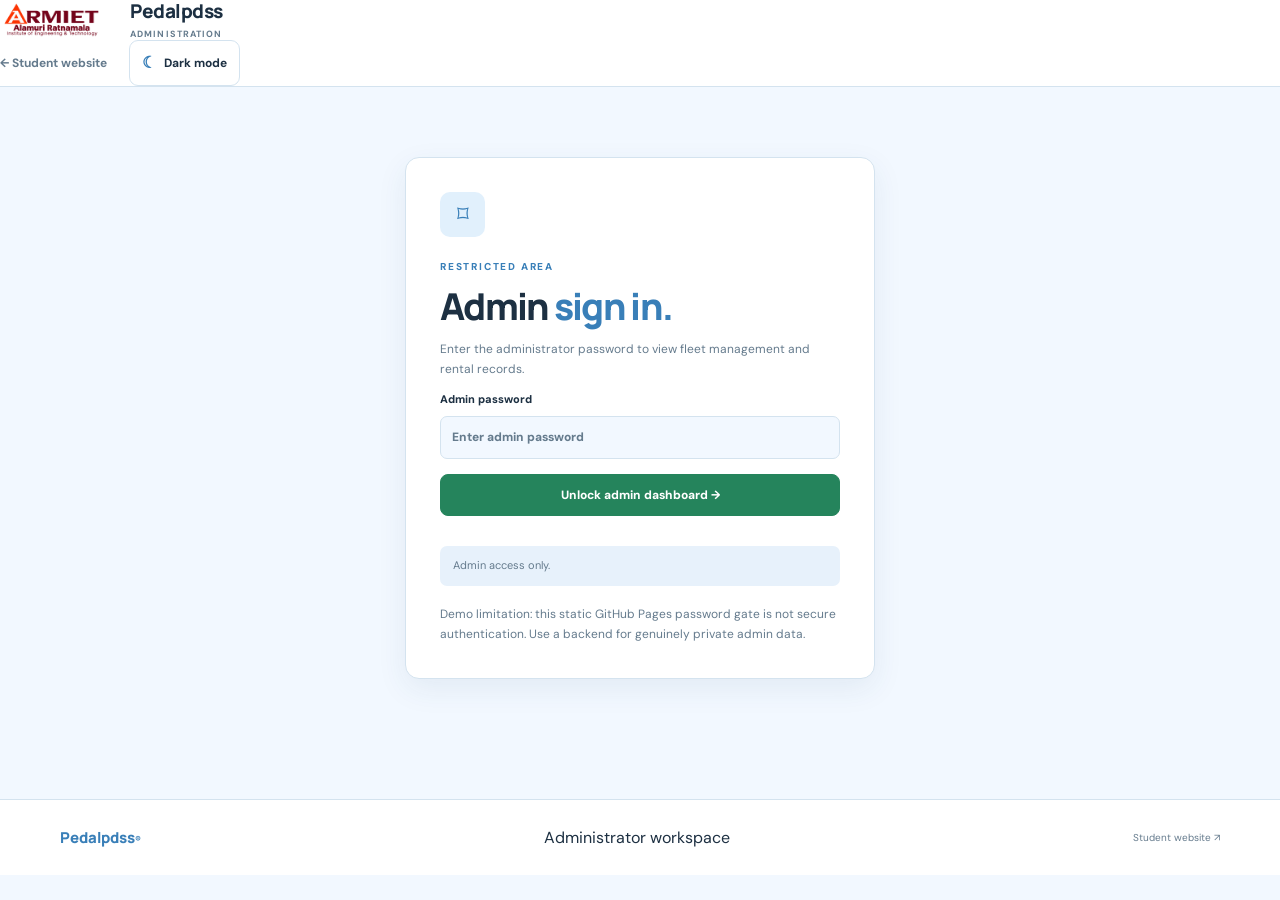
<file: admin-login.html>
<!DOCTYPE html>
<html lang="en">
<head>
<meta charset="UTF-8"><meta name="viewport" content="width=device-width, initial-scale=1.0"><meta name="theme-color" content="#f6f7f4">
<title>Pedalpdss | Admin Access</title><link rel="preconnect" href="https://fonts.googleapis.com"><link rel="preconnect" href="https://fonts.gstatic.com" crossorigin><link href="https://fonts.googleapis.com/css2?family=DM+Sans:wght@400;500;600;700&family=Manrope:wght@400;500;600;700;800&display=swap" rel="stylesheet"><link rel="stylesheet" href="style.css">
</head>
<body>
<header class="topbar"><a class="brand" href="index.html"><img class="college-logo" src="armiet-logo.png" alt="ARMIET logo" onerror="this.style.display='none'"><span class="brand-divider"></span><span class="brand-name">Pedalpdss<small>ADMINISTRATION</small></span></a><nav class="main-nav"><a href="index.html">← Student website</a><button class="theme-toggle" id="themeToggle" type="button" aria-pressed="false"><span id="themeIcon">☾</span><span id="themeLabel">Dark mode</span></button></nav></header>
<main class="admin-page container">
  <section class="admin-login-card" id="loginCard"><div class="admin-lock">⌑</div><span class="eyebrow">RESTRICTED AREA</span><h1>Admin <span>sign in.</span></h1><p>Enter the administrator password to view fleet management and rental records.</p><form id="adminLogin"><label>Admin password<input type="password" id="adminPassword" autocomplete="current-password" placeholder="Enter admin password" required></label><button class="button button-primary" type="submit">Unlock admin dashboard →</button><p id="loginMessage" class="status-message" role="status">Admin access only.</p></form><p class="security-note">Demo limitation: this static GitHub Pages password gate is not secure authentication. Use a backend for genuinely private admin data.</p></section>
  <section id="adminDashboard" class="hidden">
    <div class="section-heading"><div><span class="eyebrow">MANAGEMENT SPACE</span><h1>Fleet <span>overview.</span></h1><p class="section-subtitle">Availability and rental records saved in this browser.</p></div><button class="button button-secondary" id="logoutButton" type="button">Lock dashboard</button></div>
    <div class="admin-summary"><article><span>Fleet size</span><strong id="adminTotal">20</strong><small>Catalog bicycles</small></article><article><span>Ready to rent</span><strong id="adminAvailable">20</strong><small>Currently available</small></article><article><span>On a trip</span><strong id="adminRented">0</strong><small>Currently rented</small></article><article><span>Completed rentals</span><strong id="adminCompleted">0</strong><small>Returned bicycles</small></article></div>
    <div class="admin-card"><div class="card-heading"><div><h3>Fleet management</h3><p>Add new bicycles or remove bicycles that are no longer in service.</p></div><div class="fleet-actions"><button class="button button-primary" id="showAddBike" type="button">+ Add bicycle</button><button class="button button-secondary" id="adminExport" type="button">Export CSV</button></div></div>
    <form id="addBikeForm" class="add-bike-form hidden"><h4>Add a bicycle to the fleet</h4><div class="form-grid"><label class="form-field"><span>Bicycle name *</span><input id="newBikeName" type="text" maxlength="60" placeholder="e.g. Campus Cruiser" required></label><label class="form-field"><span>Category *</span><select id="newBikeCategory" required><option>City</option><option>Hybrid</option><option>Mountain</option><option>Road</option><option>Electric</option><option>Comfort</option></select></label><label class="form-field"><span>Rate per hour (₹) *</span><input id="newBikeRate" type="number" min="1" max="10000" step="1" value="20" required></label><label class="form-field"><span>Description</span><input id="newBikeSpecialty" type="text" maxlength="100" placeholder="Short description"></label></div><div class="form-actions"><button class="button button-primary" type="submit">Save bicycle</button><button class="button button-outline" id="cancelAddBike" type="button">Cancel</button></div><p id="bikeAdminMessage" class="status-message" role="status"></p></form><div class="table-wrap"><table><thead><tr><th>Bike ID</th><th>Bicycle</th><th>Category</th><th>Rate/hour</th><th>Status</th><th>Renter</th><th>ARMIET PIN</th><th>Phone</th><th>Booked hours</th><th>Bill</th><th>Payment</th><th>Manage</th></tr></thead><tbody id="adminBody"></tbody></table></div></div>
    <div class="admin-card admin-history"><div class="card-heading"><div><h3>All rental records</h3><p>Rental history across this browser's local storage</p></div></div><div class="table-wrap"><table><thead><tr><th>Student</th><th>ARMIET PIN</th><th>Phone</th><th>Bicycle</th><th>Rent time</th><th>Return time</th><th>Booked hours</th><th>Bill</th><th>Payment method</th><th>Payment status</th><th>Status</th><th>Payment collection confirmation</th></tr></thead><tbody id="adminHistoryBody"></tbody></table></div></div>
  </section>
</main><footer class="footer"><div class="container footer-inner"><span class="footer-brand">Pedalpdss<span>®</span></span><span>Administrator workspace</span><a href="index.html">Student website ↗</a></div></footer>
<script src="admin.js"></script>
</body></html>
</file>
<file: style.css>
@import url('https://fonts.googleapis.com/css2?family=DM+Sans:wght@400;500;600;700&family=Manrope:wght@400;500;600;700;800&display=swap');
:root{color-scheme:light;--bg:#f2f8ff;--paper:#ffffff;--soft:#e7f1fb;--ink:#1d3042;--muted:#657b8d;--line:#d4e3ef;--accent:#397fb8;--accent-hover:#28699f;--accent-soft:#e1f0fc;--green:#25845c;--green-soft:#e1f5e9;--amber:#98631f;--amber-soft:#fff3df;--shadow:0 10px 30px rgba(35,78,112,.08)}
body.dark-mode{color-scheme:dark;--bg:#171226;--paper:#211936;--soft:#2c2145;--ink:#f4efff;--muted:#b6a9d1;--line:#45345f;--accent:#a98aff;--accent-hover:#c0aaff;--accent-soft:#35264e;--green:#79d6a4;--green-soft:#203d35;--red:#ff6b7b;--amber:#e9bd7a;--amber-soft:#3b2e1d;--shadow:0 10px 30px rgba(0,0,0,.25)}
*{box-sizing:border-box}html{scroll-behavior:smooth;scroll-padding-top:100px}body{margin:0;background:var(--bg);color:var(--ink);font-family:'DM Sans',sans-serif;line-height:1.5;transition:background .2s,color .2s}a{color:inherit;text-decoration:none}button,input,select{font:inherit}button{cursor:pointer}img{max-width:100%}.section-wrap,.container{width:min(1160px,calc(100% - 44px));margin-inline:auto}.site-header,.topbar{position:sticky;top:0;z-index:20;background:color-mix(in srgb,var(--paper) 94%,transparent);backdrop-filter:blur(14px);border-bottom:1px solid var(--line)}.header-inner{width:min(1240px,calc(100% - 44px));min-height:78px;margin:auto;display:flex;align-items:center;justify-content:space-between;gap:24px}.brand{display:flex;align-items:center;gap:13px;min-width:0}.brand-logo,.college-logo{width:104px;max-height:48px;object-fit:contain;object-position:left center}.brand>span:last-child,.brand-name{display:flex;flex-direction:column;line-height:1.25}.brand strong,.brand-name{font:800 19px Manrope,sans-serif;letter-spacing:-.5px}.brand small,.brand-name small{font:700 9px 'DM Sans',sans-serif;letter-spacing:1.1px;color:var(--muted);margin-top:4px}.header-actions,.main-nav{display:flex;align-items:center;gap:22px}.text-link,.main-nav>a{font-size:12px;font-weight:700;color:var(--muted)}.text-link:hover,.main-nav>a:hover{color:var(--accent)}.theme-toggle{display:inline-flex;align-items:center;gap:8px;border:1px solid var(--line);border-radius:9px;padding:10px 12px;background:var(--paper);color:var(--ink);font-size:12px;font-weight:700;white-space:nowrap}.theme-toggle span:first-child{color:var(--accent);font-size:16px}.button{display:inline-flex;align-items:center;justify-content:center;gap:8px;min-height:42px;padding:11px 16px;border:1px solid transparent;border-radius:8px;font-size:12px;font-weight:800;transition:background .15s,border-color .15s,transform .15s}.button:hover{transform:translateY(-1px)}.button-primary{background:var(--accent);color:#fff}.button-primary:hover{background:var(--accent-hover)}.button-outline,.button-secondary{background:var(--paper);border-color:var(--line);color:var(--ink)}.button-outline:hover,.button-secondary:hover{border-color:var(--accent);color:var(--accent)}.button-quiet{background:transparent;color:var(--muted)}.hero{display:grid;grid-template-columns:1fr 1fr;align-items:center;gap:55px;padding-top:54px;padding-bottom:38px}.hero-copy{padding:20px 0}.eyebrow{display:block;color:var(--accent);font-size:10px;font-weight:800;letter-spacing:1.8px;margin:0 0 13px}h1,h2,h3,p{margin-top:0}h1{font:800 clamp(38px,5vw,62px)/1.08 Manrope,sans-serif;letter-spacing:-2.7px;margin-bottom:19px}h1 span{color:var(--accent)}.hero-copy>p:not(.eyebrow){max-width:480px;color:var(--muted);font-size:15px;line-height:1.85;margin-bottom:25px}.hero-actions{display:flex;align-items:center;gap:11px;flex-wrap:wrap}.hero-note{display:flex;align-items:center;gap:9px;color:var(--muted);font-size:11px;margin-top:25px}.status-dot{width:8px;height:8px;border-radius:50%;background:var(--green);box-shadow:0 0 0 4px var(--green-soft)}.hero-art{height:360px;position:relative;border-radius:16px;overflow:hidden;background:var(--soft)}.hero-art>img{width:100%;height:100%;object-fit:cover;display:block}.hero-art:after{content:'';position:absolute;inset:45% 0 0;background:linear-gradient(transparent,rgba(10,20,13,.48));pointer-events:none}.hero-art-circle{position:absolute;z-index:1;width:210px;height:210px;border-radius:50%;border:1px solid rgba(255,255,255,.45);top:25px;right:25px;pointer-events:none}.floating-note{position:absolute;z-index:2;left:18px;bottom:18px;display:flex;align-items:center;gap:11px;padding:12px 15px;border-radius:10px;background:#fff;color:#263329;box-shadow:0 8px 25px #0002}.floating-icon{width:34px;height:34px;border-radius:8px;background:#f9ece8;color:#bd3d2b;display:grid;place-items:center;font-size:20px}.floating-note strong,.floating-note small{display:block}.floating-note strong{font-size:12px}.floating-note small{font-size:10px;color:#727c74;margin-top:2px}.stats-strip{display:grid;grid-template-columns:repeat(4,1fr);background:var(--paper);border:1px solid var(--line);border-radius:12px;box-shadow:var(--shadow)}.stat-item{padding:20px 24px;display:flex;flex-direction:column;gap:3px;border-right:1px solid var(--line)}.stat-item:last-child{border-right:0}.stat-number{font:800 27px Manrope,sans-serif;letter-spacing:-1px}.stat-label{font-size:11px;color:var(--muted)}.section-block{padding-top:75px}.section-heading{display:flex;align-items:end;justify-content:space-between;gap:18px;margin-bottom:23px}.section-heading h2,.booking-intro h2{font:800 clamp(27px,3vw,35px)/1.15 Manrope,sans-serif;letter-spacing:-1.2px;margin:0 0 9px}.section-heading p:not(.eyebrow){color:var(--muted);font-size:12px;margin:0}.catalog-controls{display:grid;grid-template-columns:1fr 200px 200px;gap:12px;margin-bottom:20px}.catalog-controls label{margin:0}.search-control{display:flex;align-items:center;gap:10px;border:1px solid var(--line);border-radius:8px;background:var(--paper);padding:0 12px;color:var(--muted);font-size:20px}.search-control input{border:0!important;box-shadow:none!important;padding-inline:0!important;background:transparent!important}.filter-control{display:flex;align-items:center;gap:10px;padding:0 11px;border:1px solid var(--line);border-radius:8px;background:var(--paper)}.filter-control span{font-size:10px;font-weight:700;color:var(--muted);white-space:nowrap}.filter-control select{border:0!important;box-shadow:none!important;background:transparent!important;padding-inline:0!important}.bike-grid{display:grid;grid-template-columns:repeat(4,minmax(0,1fr));gap:16px}.bike-card{min-width:0;background:var(--paper);border:1px solid var(--line);border-radius:12px;overflow:hidden;transition:transform .18s,box-shadow .18s,border-color .18s}.bike-card:hover{transform:translateY(-3px);box-shadow:var(--shadow);border-color:color-mix(in srgb,var(--accent) 35%,var(--line))}.bike-image{height:155px;position:relative;overflow:hidden;background:var(--soft)}.bike-image img{width:100%;height:100%;object-fit:cover;display:block;transition:transform .3s}.bike-card:hover .bike-image img{transform:scale(1.04)}.bike-number{position:absolute;top:11px;left:11px;padding:5px 8px;background:#fff;color:#263329;border-radius:5px;font-size:9px;font-weight:800;letter-spacing:.5px}.bike-content{padding:14px}.bike-content h3{font:800 14px Manrope,sans-serif;margin:0 0 4px}.bike-id{display:block;font-size:10px;color:var(--muted);line-height:1.55}.bike-description{font-size:11px;color:var(--muted);line-height:1.55;min-height:34px;margin:10px 0 6px}.bike-bottom{display:flex;align-items:center;justify-content:space-between;gap:7px;margin-top:12px;padding-top:12px;border-top:1px solid var(--line)}.rate{font:800 15px Manrope,sans-serif;white-space:nowrap}.rate small{font:500 10px 'DM Sans',sans-serif;color:var(--muted)}.pill{display:inline-flex;align-items:center;gap:6px;padding:5px 8px;border-radius:30px;font-size:9px;font-weight:800;white-space:nowrap}.pill:before{content:'';width:6px;height:6px;border-radius:50%;background:currentColor}.pill.available{background:var(--green-soft);color:var(--green)}.pill.rented{background:var(--amber-soft);color:var(--amber)}.no-results{grid-column:1/-1;padding:28px;text-align:center;border:1px dashed var(--line);border-radius:10px;color:var(--muted)}
.booking-section{margin-top:76px;padding:64px 0;background:var(--soft);border-block:1px solid var(--line)}.booking-layout{display:grid;grid-template-columns:.8fr 1.2fr;align-items:start;gap:32px}.booking-intro{padding:14px 8px 0 0}.booking-intro h2{font-size:37px;margin-bottom:15px}.booking-intro>p{font-size:13px;line-height:1.8;color:var(--muted);max-width:390px}.booking-tip{display:flex;gap:12px;margin-top:17px;max-width:410px}.tip-icon{flex:0 0 29px;height:29px;display:grid;place-items:center;border-radius:8px;background:var(--paper);border:1px solid var(--line);color:var(--accent);font-weight:800}.booking-tip p{font-size:11px;line-height:1.7;color:var(--muted);margin:0}.booking-tip strong{color:var(--ink);font-size:12px}.booking-card{background:var(--paper);border:1px solid var(--line);border-radius:13px;padding:25px;box-shadow:var(--shadow)}.booking-card-heading{display:flex;align-items:start;justify-content:space-between;gap:12px;padding-bottom:18px;border-bottom:1px solid var(--line);margin-bottom:20px}.booking-card-heading .eyebrow{margin-bottom:5px}.booking-card-heading h3{font:800 20px Manrope,sans-serif;margin:0}.form-step{font-size:10px;font-weight:800;color:var(--muted);background:var(--soft);padding:6px 9px;border-radius:5px}.form-grid{display:grid;grid-template-columns:1fr 1fr;gap:16px}.form-field{display:flex;flex-direction:column;gap:7px;font-size:11px;font-weight:700}.full-field{grid-column:1/-1}input,select{width:100%;min-width:0;min-height:43px;border:1px solid var(--line);border-radius:7px;padding:0 11px;background:var(--bg);color:var(--ink);font-size:12px;outline:none}input:focus,select:focus{border-color:var(--accent);box-shadow:0 0 0 3px color-mix(in srgb,var(--accent) 12%,transparent)}input::placeholder{color:var(--muted)}.estimate-panel{display:flex;align-items:center;justify-content:space-between;gap:16px;margin-top:20px;padding:15px 16px;border:1px solid color-mix(in srgb,var(--accent) 24%,var(--line));background:var(--accent-soft);border-radius:9px}.estimate-panel div span,.estimate-panel small{display:block}.estimate-panel div span{font-size:11px;font-weight:800}.estimate-panel small{font-size:10px;color:var(--muted);margin-top:4px;line-height:1.5}.estimate-panel>strong{font:800 25px Manrope,sans-serif;color:var(--accent);white-space:nowrap}.form-actions{display:flex;gap:8px;flex-wrap:wrap;margin-top:17px}.status-message{font-size:11px;line-height:1.6;color:var(--muted);background:var(--soft);padding:11px 13px;border-radius:7px;margin:15px 0 0}.status-message.success{background:var(--green-soft);color:var(--green)}.status-message.error{background:var(--accent-soft);color:var(--accent)}.history-section{padding-bottom:76px}.history-heading{align-items:end}.table-wrap{overflow:auto;border:1px solid var(--line);border-radius:10px;background:var(--paper)}table{width:100%;border-collapse:collapse;white-space:nowrap;font-size:11px}th,td{text-align:left;padding:13px 15px;border-bottom:1px solid var(--line)}th{background:var(--soft);font-size:10px;color:var(--muted);font-weight:800}td{color:var(--ink)}tbody tr:last-child td{border-bottom:0}.empty-state{text-align:center;color:var(--muted);padding:30px}.privacy-note,.security-note{font-size:10px;line-height:1.7;color:var(--muted);margin:12px 0 0}.site-footer,.footer{background:var(--paper);border-top:1px solid var(--line)}.footer-inner{min-height:75px;display:flex;align-items:center;justify-content:space-between;gap:15px;padding-block:18px}.footer-inner p{margin:0;font-size:11px;color:var(--muted)}.footer-brand{font:800 15px Manrope,sans-serif;color:var(--accent)}.footer-inner>span:last-child,.footer-inner>a:last-child{font-size:10px;color:var(--muted)}.hidden{display:none!important}
/* Admin dashboard */
.admin-page{padding-top:45px;padding-bottom:70px;min-height:70vh}.admin-login-card{max-width:470px;margin:25px auto 50px;padding:34px;background:var(--paper);border:1px solid var(--line);border-radius:14px;box-shadow:var(--shadow)}.admin-lock{display:grid;place-items:center;width:45px;height:45px;border-radius:10px;background:var(--accent-soft);color:var(--accent);font-size:23px;margin-bottom:22px}.admin-login-card h1{font-size:37px;letter-spacing:-1.7px;margin-bottom:12px}.admin-login-card>p{font-size:12px;line-height:1.7;color:var(--muted)}.admin-login-card form{display:grid;gap:15px}.admin-login-card label{display:flex;flex-direction:column;gap:8px;font-size:11px;font-weight:800}.admin-login-card form .button{width:100%}.admin-summary{display:grid;grid-template-columns:repeat(4,1fr);gap:14px;margin:24px 0}.admin-summary article{display:flex;flex-direction:column;gap:5px;background:var(--paper);border:1px solid var(--line);border-radius:10px;padding:18px}.admin-summary article span,.admin-summary article small{font-size:10px;color:var(--muted)}.admin-summary article strong{font:800 27px Manrope,sans-serif}.admin-card{background:var(--paper);border:1px solid var(--line);border-radius:12px;padding:20px;margin-top:18px}.card-heading{display:flex;justify-content:space-between;align-items:center;gap:14px;margin-bottom:16px}.card-heading h3{font:800 17px Manrope,sans-serif;margin:0 0 4px}.card-heading p{font-size:11px;color:var(--muted);margin:0}.admin-history{margin-top:22px}.footer .footer-inner{width:min(1160px,calc(100% - 44px));margin:auto}.footer-brand span{font-size:9px}.security-note{margin-top:18px}
@media(max-width:950px){.bike-grid{grid-template-columns:repeat(3,minmax(0,1fr))}.hero{gap:28px}.hero-art{height:320px}.booking-layout{grid-template-columns:.7fr 1.3fr}.header-actions,.main-nav{gap:13px}.brand-logo,.college-logo{width:86px}}
@media(max-width:700px){.section-wrap,.container{width:calc(100% - 30px)}.header-inner{width:calc(100% - 30px);min-height:68px}.brand-logo,.college-logo{width:68px;max-height:38px}.brand strong,.brand-name{font-size:16px}.brand small,.brand-name small{font-size:7px;letter-spacing:.6px}.header-actions,.main-nav{gap:8px}.header-actions>.text-link,.main-nav>a:not(:first-child){display:none}.theme-toggle{padding:9px 10px;font-size:10px}.header-actions .button{min-height:36px;padding:8px 10px}.hero{grid-template-columns:1fr;gap:25px;padding-top:35px;padding-bottom:28px}.hero-copy{padding:0}.hero h1{font-size:43px;letter-spacing:-2px}.hero-copy>p:not(.eyebrow){font-size:13px}.hero-art{height:260px}.stats-strip{grid-template-columns:repeat(2,1fr)}.stat-item{padding:16px;border-bottom:1px solid var(--line)}.stat-item:nth-child(2){border-right:0}.stat-item:nth-child(3),.stat-item:nth-child(4){border-bottom:0}.stat-number{font-size:24px}.section-block{padding-top:55px}.section-heading{align-items:flex-start;flex-direction:column}.catalog-controls{grid-template-columns:1fr 1fr}.search-control{grid-column:1/-1}.bike-grid{grid-template-columns:repeat(2,minmax(0,1fr));gap:10px}.bike-image{height:125px}.bike-content{padding:11px}.bike-content h3{font-size:12px}.bike-description{font-size:10px;min-height:46px}.bike-bottom{align-items:flex-start;flex-direction:column;gap:8px}.booking-section{margin-top:55px;padding:45px 0}.booking-layout{grid-template-columns:1fr;gap:25px}.booking-intro h2{font-size:31px}.booking-card{padding:18px}.form-grid{gap:13px}.history-section{padding-bottom:50px}.history-heading{align-items:flex-start}.footer-inner{align-items:flex-start;flex-direction:column;justify-content:center;gap:7px}.admin-page{padding-top:25px}.admin-login-card{padding:23px}.admin-summary{grid-template-columns:repeat(2,1fr)}.admin-card{padding:14px}.card-heading{align-items:flex-start;flex-direction:column}}
@media(max-width:390px){.brand-logo,.college-logo{width:55px}.brand strong,.brand-name{font-size:14px}.theme-toggle{gap:4px}.bike-grid{grid-template-columns:1fr}.bike-image{height:185px}.catalog-controls{grid-template-columns:1fr}.search-control{grid-column:auto}.form-grid{grid-template-columns:1fr}.full-field{grid-column:auto}.form-actions{flex-direction:column}.form-actions .button{width:100%}}


/* Student sign-in landing */
body.logged-out{min-height:100vh;background:var(--bg)}
body.logged-out .site-header,body.logged-out main,body.logged-out .site-footer{display:none!important}
.auth-screen{min-height:100vh;display:grid;grid-template-columns:minmax(380px, 500px) minmax(0,1fr);background:var(--paper)}
.auth-card{width:100%;max-width:500px;padding:clamp(28px,5vw,64px);margin:auto}
.auth-brand{display:flex;align-items:center;gap:14px;margin-bottom:clamp(40px,7vh,78px)}
.auth-brand img{width:90px;height:54px;object-fit:contain}
.auth-brand div{display:flex;flex-direction:column;gap:3px}
.auth-brand strong{font:800 22px Manrope,sans-serif;letter-spacing:-.7px}
.auth-brand span{font-size:10px;letter-spacing:1.4px;color:var(--muted);font-weight:700}
.auth-copy .eyebrow,.auth-kicker{font-size:11px;letter-spacing:1.7px;font-weight:800;color:var(--accent)}
.auth-copy h1{font:800 clamp(36px,4vw,49px)/1.08 Manrope,sans-serif;letter-spacing:-2px;margin:16px 0}
.auth-copy h1 em{font-style:normal;color:var(--accent)}
.auth-copy p{max-width:360px;color:var(--muted);margin:0 0 28px}
.auth-tabs{display:grid;grid-template-columns:1fr 1fr;padding:5px;background:var(--soft);border-radius:12px;margin:28px 0 22px;gap:4px}
.auth-tab{border:0;background:transparent;color:var(--muted);padding:12px;border-radius:9px;font-weight:700}
.auth-tab.active{background:var(--paper);color:var(--ink);box-shadow:0 2px 8px #0000000c}
.auth-form{display:grid;gap:14px}
.auth-form label{display:grid;gap:7px;font-size:13px;font-weight:700}
.auth-form input{width:100%;min-height:46px;border:1px solid var(--line);background:var(--bg);color:var(--ink);padding:12px 13px;border-radius:9px;outline:none}
.auth-form input:focus{border-color:var(--accent);box-shadow:0 0 0 3px var(--accent-soft)}
.auth-submit{width:100%;justify-content:space-between;margin-top:5px;min-height:48px}
.auth-message{font-size:13px;color:var(--green);min-height:20px;margin:16px 0 0}
.auth-message.error{color:var(--accent)}
.auth-footnote{font-size:11px;line-height:1.6;color:var(--muted);margin-top:20px}
.auth-side{background:#202b24;color:#f5f5ed;display:flex;align-items:center;justify-content:center;padding:clamp(32px,6vw,90px);position:relative;overflow:hidden}
.auth-side:before,.auth-side:after{content:"";position:absolute;border:1px solid #ffffff18;border-radius:50%;width:520px;height:520px;right:-170px;top:-160px}
.auth-side:after{width:380px;height:380px;right:-100px;top:-90px}
.auth-side-content{position:relative;z-index:1;max-width:520px;width:100%}
.auth-side h2{font:800 clamp(34px,4vw,54px)/1.12 Manrope,sans-serif;letter-spacing:-1.8px;margin:18px 0}
.auth-side-content p{max-width:370px;color:#c2cec4}
.auth-bike-art{font-size:clamp(100px,14vw,180px);line-height:1.5;text-align:center;filter:drop-shadow(0 20px 15px #0003);margin:14px 0}
.auth-side-footer{display:flex;align-items:center;gap:9px;flex-wrap:wrap;font-size:10px;letter-spacing:1px;color:#d1ddd2}
.auth-side-footer span:nth-child(odd){border:1px solid #607065;border-radius:50%;width:28px;height:28px;display:grid;place-items:center;color:#f3a08f}
.hidden{display:none!important}
@media(max-width:900px){.auth-screen{grid-template-columns:1fr}.auth-side{display:none}.auth-card{max-width:560px;padding:28px;width:100%}.auth-brand{margin-bottom:36px}}
@media(max-width:520px){.auth-card{padding:24px 20px}.auth-copy h1{font-size:38px}.header-actions{flex-wrap:wrap;gap:8px}.header-actions .text-link{display:none}}
/* Cash verification controls in administrator tables */
.payment-action{border:1px solid var(--line);background:var(--green-soft);color:var(--green);border-radius:7px;padding:7px 10px;font-size:12px;font-weight:700;white-space:nowrap}
.payment-action:disabled{opacity:.75;cursor:default}
.payment-pending{color:var(--amber);font-weight:700}

/* Clear administrator payment confirmation action */
.payment-action{background:#e5f5e9!important;color:#176b38!important;border:1px solid #92d2a4!important;padding:9px 12px!important;border-radius:8px!important;font-weight:800!important;min-width:175px!important;cursor:pointer!important}
.payment-action:hover{filter:brightness(.96)}

.return-action{background:#fff0e9!important;color:#9b3825!important;border:1px solid #e7b3a5!important;padding:9px 12px!important;border-radius:8px!important;font-weight:800!important;min-width:150px!important;cursor:pointer!important}
.return-action:hover{filter:brightness(.97)}

/* Requested color themes: light blue/green and dark violet/red.
   The existing orange return-cycle button is intentionally unchanged. */
body.dark-mode .button-primary{background:#d9485f!important;color:#fff!important;border-color:#d9485f!important}
body.dark-mode .button-primary:hover{background:#c7354d!important}
body.dark-mode .status-message.error{color:#ff7788!important}
body.dark-mode .pill.rented{background:#4a2437!important;color:#ff9aa9!important}
body.dark-mode .nav-admin,body.dark-mode .button-danger{background:#d9485f!important;color:#fff!important}
body:not(.dark-mode) .button-primary{background:var(--green)!important;border-color:var(--green)!important;color:#fff!important}
body:not(.dark-mode) .button-primary:hover{background:#1e704e!important}
body:not(.dark-mode) .primary-link{background:var(--accent)!important}
body:not(.dark-mode) .pill.available{background:var(--green-soft)!important;color:var(--green)!important}
body:not(.dark-mode) .auth-side{background:#dceefa!important;color:#20394d!important}
body:not(.dark-mode) .auth-side-content p{color:#526f83!important}
body:not(.dark-mode) .auth-side-footer{color:#34586f!important}
body.dark-mode .auth-side{background:#24183b!important;color:#f4efff!important}
body.dark-mode .auth-side-content p{color:#c7b9e6!important}
body.dark-mode .auth-side-footer{color:#d8cbf6!important}
</file>
